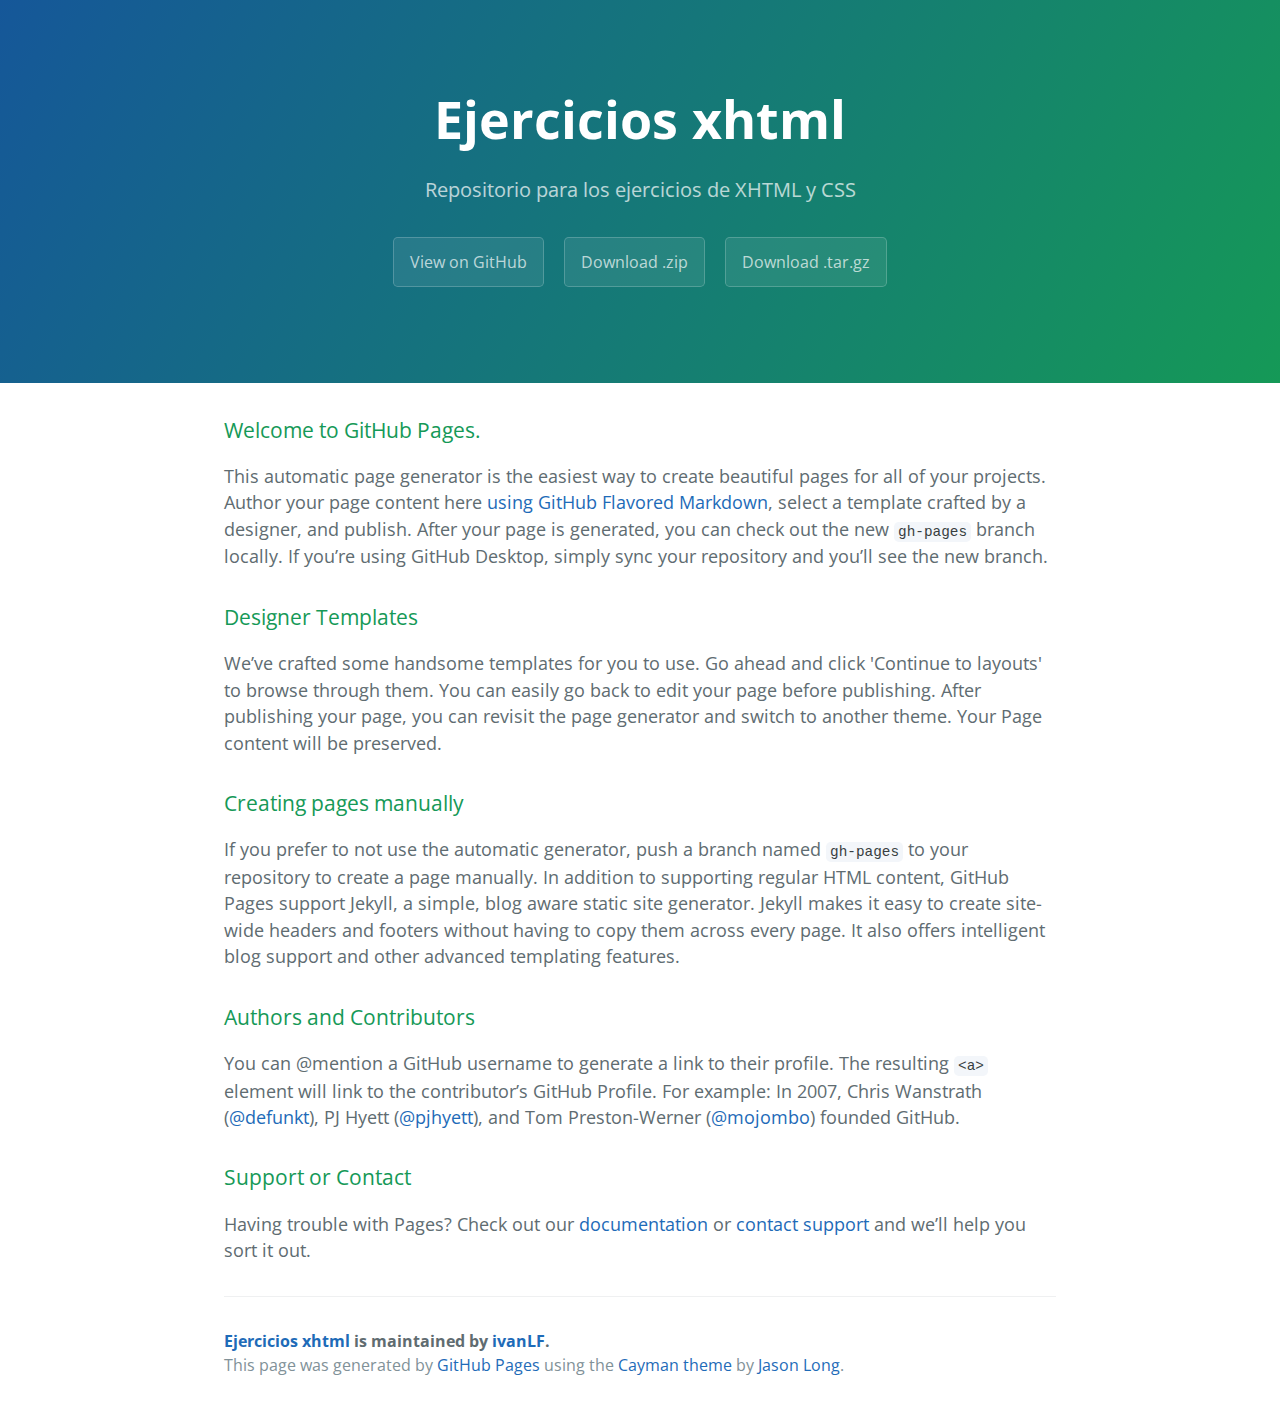
<file: index.html>
<!DOCTYPE html>
<html lang="en-us">
  <head>
    <meta charset="UTF-8">
    <title>Ejercicios xhtml by ivanLF</title>
    <meta name="viewport" content="width=device-width, initial-scale=1">
    <link rel="stylesheet" type="text/css" href="stylesheets/normalize.css" media="screen">
    <link href='https://fonts.googleapis.com/css?family=Open+Sans:400,700' rel='stylesheet' type='text/css'>
    <link rel="stylesheet" type="text/css" href="stylesheets/stylesheet.css" media="screen">
    <link rel="stylesheet" type="text/css" href="stylesheets/github-light.css" media="screen">
  </head>
  <body>
    <section class="page-header">
      <h1 class="project-name">Ejercicios xhtml</h1>
      <h2 class="project-tagline">Repositorio para los ejercicios de XHTML y CSS</h2>
      <a href="https://github.com/ivanLF/Ejercicios_XHTML" class="btn">View on GitHub</a>
      <a href="https://github.com/ivanLF/Ejercicios_XHTML/zipball/master" class="btn">Download .zip</a>
      <a href="https://github.com/ivanLF/Ejercicios_XHTML/tarball/master" class="btn">Download .tar.gz</a>
    </section>

    <section class="main-content">
      <h3>
<a id="welcome-to-github-pages" class="anchor" href="#welcome-to-github-pages" aria-hidden="true"><span aria-hidden="true" class="octicon octicon-link"></span></a>Welcome to GitHub Pages.</h3>

<p>This automatic page generator is the easiest way to create beautiful pages for all of your projects. Author your page content here <a href="https://guides.github.com/features/mastering-markdown/">using GitHub Flavored Markdown</a>, select a template crafted by a designer, and publish. After your page is generated, you can check out the new <code>gh-pages</code> branch locally. If you’re using GitHub Desktop, simply sync your repository and you’ll see the new branch.</p>

<h3>
<a id="designer-templates" class="anchor" href="#designer-templates" aria-hidden="true"><span aria-hidden="true" class="octicon octicon-link"></span></a>Designer Templates</h3>

<p>We’ve crafted some handsome templates for you to use. Go ahead and click 'Continue to layouts' to browse through them. You can easily go back to edit your page before publishing. After publishing your page, you can revisit the page generator and switch to another theme. Your Page content will be preserved.</p>

<h3>
<a id="creating-pages-manually" class="anchor" href="#creating-pages-manually" aria-hidden="true"><span aria-hidden="true" class="octicon octicon-link"></span></a>Creating pages manually</h3>

<p>If you prefer to not use the automatic generator, push a branch named <code>gh-pages</code> to your repository to create a page manually. In addition to supporting regular HTML content, GitHub Pages support Jekyll, a simple, blog aware static site generator. Jekyll makes it easy to create site-wide headers and footers without having to copy them across every page. It also offers intelligent blog support and other advanced templating features.</p>

<h3>
<a id="authors-and-contributors" class="anchor" href="#authors-and-contributors" aria-hidden="true"><span aria-hidden="true" class="octicon octicon-link"></span></a>Authors and Contributors</h3>

<p>You can @mention a GitHub username to generate a link to their profile. The resulting <code>&lt;a&gt;</code> element will link to the contributor’s GitHub Profile. For example: In 2007, Chris Wanstrath (<a href="https://github.com/defunkt" class="user-mention">@defunkt</a>), PJ Hyett (<a href="https://github.com/pjhyett" class="user-mention">@pjhyett</a>), and Tom Preston-Werner (<a href="https://github.com/mojombo" class="user-mention">@mojombo</a>) founded GitHub.</p>

<h3>
<a id="support-or-contact" class="anchor" href="#support-or-contact" aria-hidden="true"><span aria-hidden="true" class="octicon octicon-link"></span></a>Support or Contact</h3>

<p>Having trouble with Pages? Check out our <a href="https://help.github.com/pages">documentation</a> or <a href="https://github.com/contact">contact support</a> and we’ll help you sort it out.</p>

      <footer class="site-footer">
        <span class="site-footer-owner"><a href="https://github.com/ivanLF/Ejercicios_XHTML">Ejercicios xhtml</a> is maintained by <a href="https://github.com/ivanLF">ivanLF</a>.</span>

        <span class="site-footer-credits">This page was generated by <a href="https://pages.github.com">GitHub Pages</a> using the <a href="https://github.com/jasonlong/cayman-theme">Cayman theme</a> by <a href="https://twitter.com/jasonlong">Jason Long</a>.</span>
      </footer>

    </section>

  
  </body>
</html>
</file>
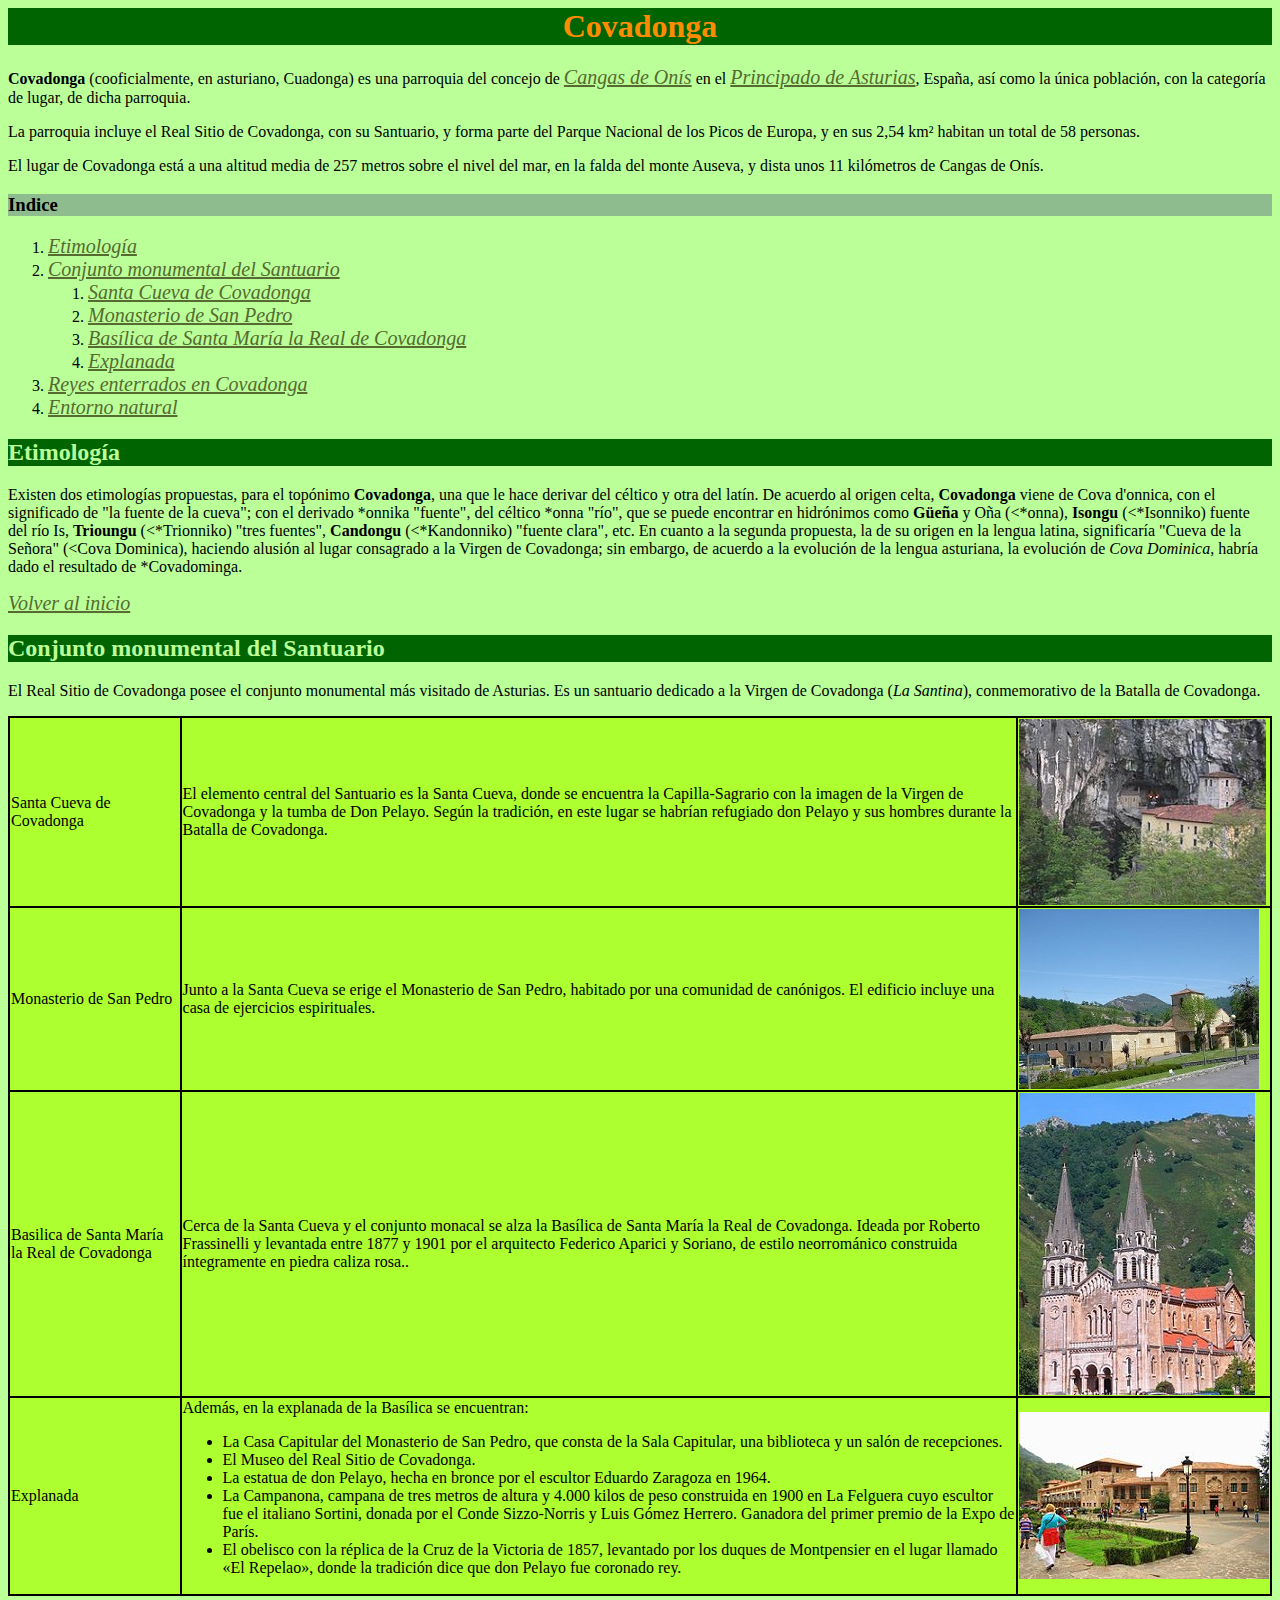
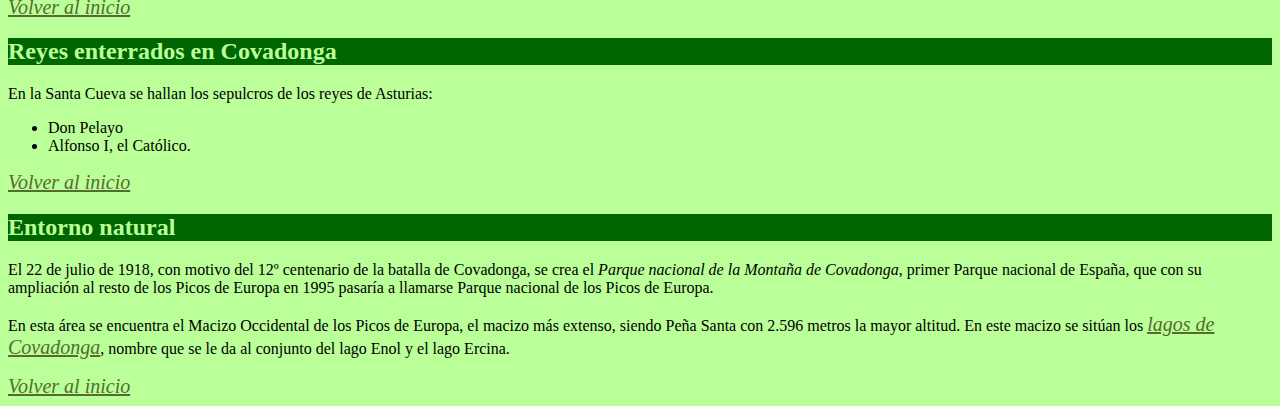
<file: Tarea 1ª Eval/Covadonga.html>
<html>
<head>
    <meta charset="UTF-8" />
  <link rel="stylesheet" type="text/css" href="estiloCovadonga.css" />
<title>Covadonga</title>
</head>
<body>
  
<h1 id="inicio">Covadonga</h1>
  
  <p><strong>Covadonga</strong> (cooficialmente, en asturiano, <span class="a">Cuadonga</span>) es una parroquia del concejo de <a href="https://es.wikipedia.org/wiki/Cangas_de_Onís">Cangas de Onís</a> en el <a href="https://es.wikipedia.org/wiki/Asturias">Principado de Asturias</a>, España, así como la única población, con la categoría de lugar, de dicha parroquia.</p>

<p>La parroquia incluye el Real Sitio de Covadonga, con su Santuario, y forma parte del Parque Nacional de los Picos de Europa, y en sus 2,54 km² habitan un total de 58 personas.</p>

<p>El lugar de Covadonga está a una altitud media de 257 metros sobre el nivel del mar, en la falda del monte Auseva, y dista unos 11 kilómetros de Cangas de Onís.</p>
  
  <h3>Indice</h3>
  <ol id="animateList">
  <li><a href="#etimologia">Etimología</a></li>
  <li><a href="#conjunto">Conjunto monumental del Santuario</a>
    <ol>
      <li><a href="#santa_cueva">Santa Cueva de Covadonga</a></li>
      <li><a href="#monasterio">Monasterio de San Pedro</a></li>
      <li><a href="#basilica">Basílica de Santa María la Real de Covadonga</a></li>
      <li><a href="#explanada">Explanada</a></li>
    </ol>
  </li>
    <li><a href="#reyes">Reyes enterrados en Covadonga</a></li>
    <li><a href="#entorno">Entorno natural</a></li>
  </ol>
  
  <h2 id="etimologia">Etimología</h2>
  
  <p>Existen dos etimologías propuestas, para el topónimo <strong>Covadonga</strong>, una que le hace derivar del céltico y otra del latín. De acuerdo al origen celta, <strong>Covadonga</strong> viene de Cova d'onnica, con el significado de "la fuente de la cueva"; con el derivado *onnika "fuente", del céltico *onna "río", que se puede encontrar en hidrónimos como <strong>Güeña</strong> y Oña (&lt;*onna), <strong>Isongu</strong> (&lt;*Isonniko) fuente del río Is, <strong>Trioungu</strong> (&lt;*Trionniko) "tres fuentes", <strong>Candongu</strong> (&lt;*Kandonniko) "fuente clara", etc. En cuanto a la segunda propuesta, la de su origen en la lengua latina, significaría "Cueva de la Señora" (&lt;Cova Dominica), haciendo alusión al lugar consagrado a la Virgen de Covadonga; sin embargo, de acuerdo a la evolución de la lengua asturiana, la evolución de <em>Cova Dominica</em>, habría dado el resultado de *Covadominga.</p>
  
  <a href="#inicio">Volver al inicio</a>
  
  <h2 id="conjunto">Conjunto monumental del Santuario</h2>
  <p>El Real Sitio de Covadonga posee el conjunto monumental más visitado de Asturias. Es un santuario dedicado a la Virgen de Covadonga (<em>La Santina</em>), conmemorativo de la Batalla de Covadonga.</p>
  <table>
    <tr>
      <td id="santa_cueva">Santa Cueva de Covadonga</td>
      <td><p>El elemento central del Santuario es la Santa Cueva, donde se encuentra la Capilla-Sagrario con la imagen de la Virgen de Covadonga y la tumba de Don Pelayo. Según la tradición, en este lugar se habrían refugiado don Pelayo y sus hombres durante la Batalla de Covadonga.</p></td>
      <td><img src="imagenes/santa_cueva.JPG"></td>
    </tr>
    <tr>
      <td id="monasterio">Monasterio de San Pedro</td>
      <td><p>Junto a la Santa Cueva se erige el Monasterio de San Pedro, habitado por una comunidad de canónigos. El edificio incluye una casa de ejercicios espirituales.</p></td>
      <td><img src="imagenes/monasterio_spedro.jpg"></td>
    </tr>
    <tr>
      <td id="basilica">Basilica de Santa María la Real de Covadonga </td>
      <td>Cerca de la Santa Cueva y el conjunto monacal se alza la Basílica de Santa María la Real de Covadonga. Ideada por Roberto Frassinelli y levantada entre 1877 y 1901 por el arquitecto Federico Aparici y Soriano, de estilo neorrománico construida íntegramente en piedra caliza rosa..</td>
      <td><img src="imagenes/basilica.jpg"></td>
    </tr>
    <tr>
      <td id="explanada">Explanada</td>
      <td>Además, en la explanada de la Basílica se encuentran:
        <ul>
          <li>La Casa Capitular del Monasterio de San Pedro, que consta de la Sala Capitular, una biblioteca y un salón de recepciones.</li>
          <li> El Museo del Real Sitio de Covadonga.</li>
          <li> La estatua de don Pelayo, hecha en bronce por el escultor Eduardo Zaragoza en 1964.</li>
          <li> La Campanona, campana de tres metros de altura y 4.000 kilos de peso construida en 1900 en La Felguera cuyo escultor fue el italiano Sortini, donada por el Conde Sizzo-Norris y Luis Gómez Herrero. Ganadora del primer premio de la Expo de París.</li>
          <li>El obelisco con la réplica de la Cruz de la Victoria de 1857, levantado por los duques de Montpensier en el lugar llamado «El Repelao», donde la tradición dice que don Pelayo fue coronado rey.</li>
        </ul>
</td>
      <td><img src="imagenes/explanada.jpg"></td>
    </tr>
  </table>
  
   <a href="#inicio">Volver al inicio</a>
  
  
  <h2 id="reyes">Reyes enterrados en Covadonga</h2>
    <p>En la Santa Cueva se hallan los sepulcros de los reyes de Asturias:</p>
    <ul>
      <li>Don Pelayo</li>
      <li>Alfonso I, el Católico.</li>
    </ul>
    <a href="#inicio">Volver al inicio</a>  
  
  
  <h2 id="entorno">Entorno natural</h2>
    <p>El 22 de julio de 1918, con motivo del 12º centenario de la batalla de Covadonga, se crea el <em>Parque nacional de la Montaña de Covadonga</em>, primer Parque nacional de España, que con su ampliación al resto de los Picos de Europa en 1995 pasaría a llamarse Parque nacional de los Picos de Europa.</p>

    <p>En esta área se encuentra el Macizo Occidental de los Picos de Europa, el macizo más extenso, siendo Peña Santa con 2.596 metros la mayor altitud. En este macizo se sitúan los <a href="lagosCovadonga.html">lagos de Covadonga</a>, nombre que se le da al conjunto del lago Enol y el lago Ercina.</p>
  
  
   <a href="#inicio">Volver al inicio</a>
   

</body>
</html>
</file>
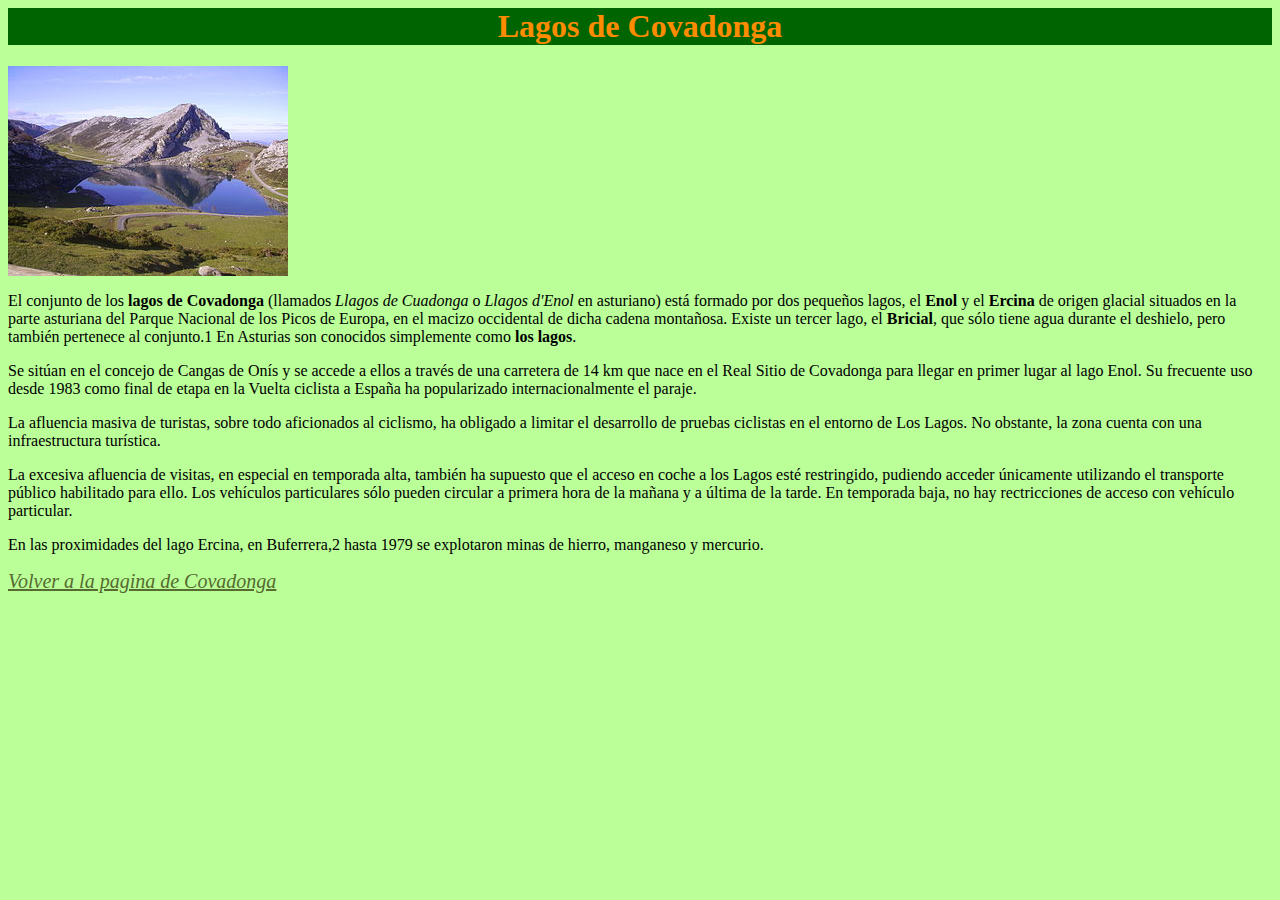
<file: Tarea 1ª Eval/lagosCovadonga.html>
<html>
<head>
    <meta charset="UTF-8" />
    <link rel="stylesheet" type="text/css" href="estiloCovadonga.css" />
<title>Lagos de Covadonga</title>
</head>
<body>
<h1>Lagos de Covadonga</h1>
  
  <img src="imagenes/Lago_Enol.jpg" alt="Imagen del Lago Enol"/>
 <p>El conjunto de los <strong>lagos de Covadonga</strong> (llamados <em>Llagos de Cuadonga</em> o <em>Llagos d'Enol</em> en asturiano) está formado por dos pequeños lagos, el <strong>Enol</strong> y el <strong>Ercina</strong> de origen glacial situados en la parte asturiana del <em></em>Parque Nacional de los Picos de Europa</em>, en el macizo occidental de dicha cadena montañosa. Existe un tercer lago, el <strong>Bricial</strong>, que sólo tiene agua durante el deshielo, pero también pertenece al conjunto.1 En Asturias son conocidos simplemente como <strong>los lagos</strong>.</p>

<p>Se sitúan en el concejo de Cangas de Onís y se accede a ellos a través de una carretera de 14 km que nace en el Real Sitio de Covadonga para llegar en primer lugar al lago Enol. Su frecuente uso desde 1983 como final de etapa en la Vuelta ciclista a España ha popularizado internacionalmente el paraje.</p>

<p>La afluencia masiva de turistas, sobre todo aficionados al ciclismo, ha obligado a limitar el desarrollo de pruebas ciclistas en el entorno de Los Lagos. No obstante, la zona cuenta con una infraestructura turística.</p>

<p>La excesiva afluencia de visitas, en especial en temporada alta, también ha supuesto que el acceso en coche a los Lagos esté restringido, pudiendo acceder únicamente utilizando el transporte público habilitado para ello. Los vehículos particulares sólo pueden circular a primera hora de la mañana y a última de la tarde. En temporada baja, no hay rectricciones de acceso con vehículo particular.</p>

<p>En las proximidades del lago Ercina, en Buferrera,2 hasta 1979 se explotaron minas de hierro, manganeso y mercurio.</p>

  
  
 <a href="Covadonga.html">Volver a la pagina de Covadonga</a> 
  
</body>
</html>
</file>
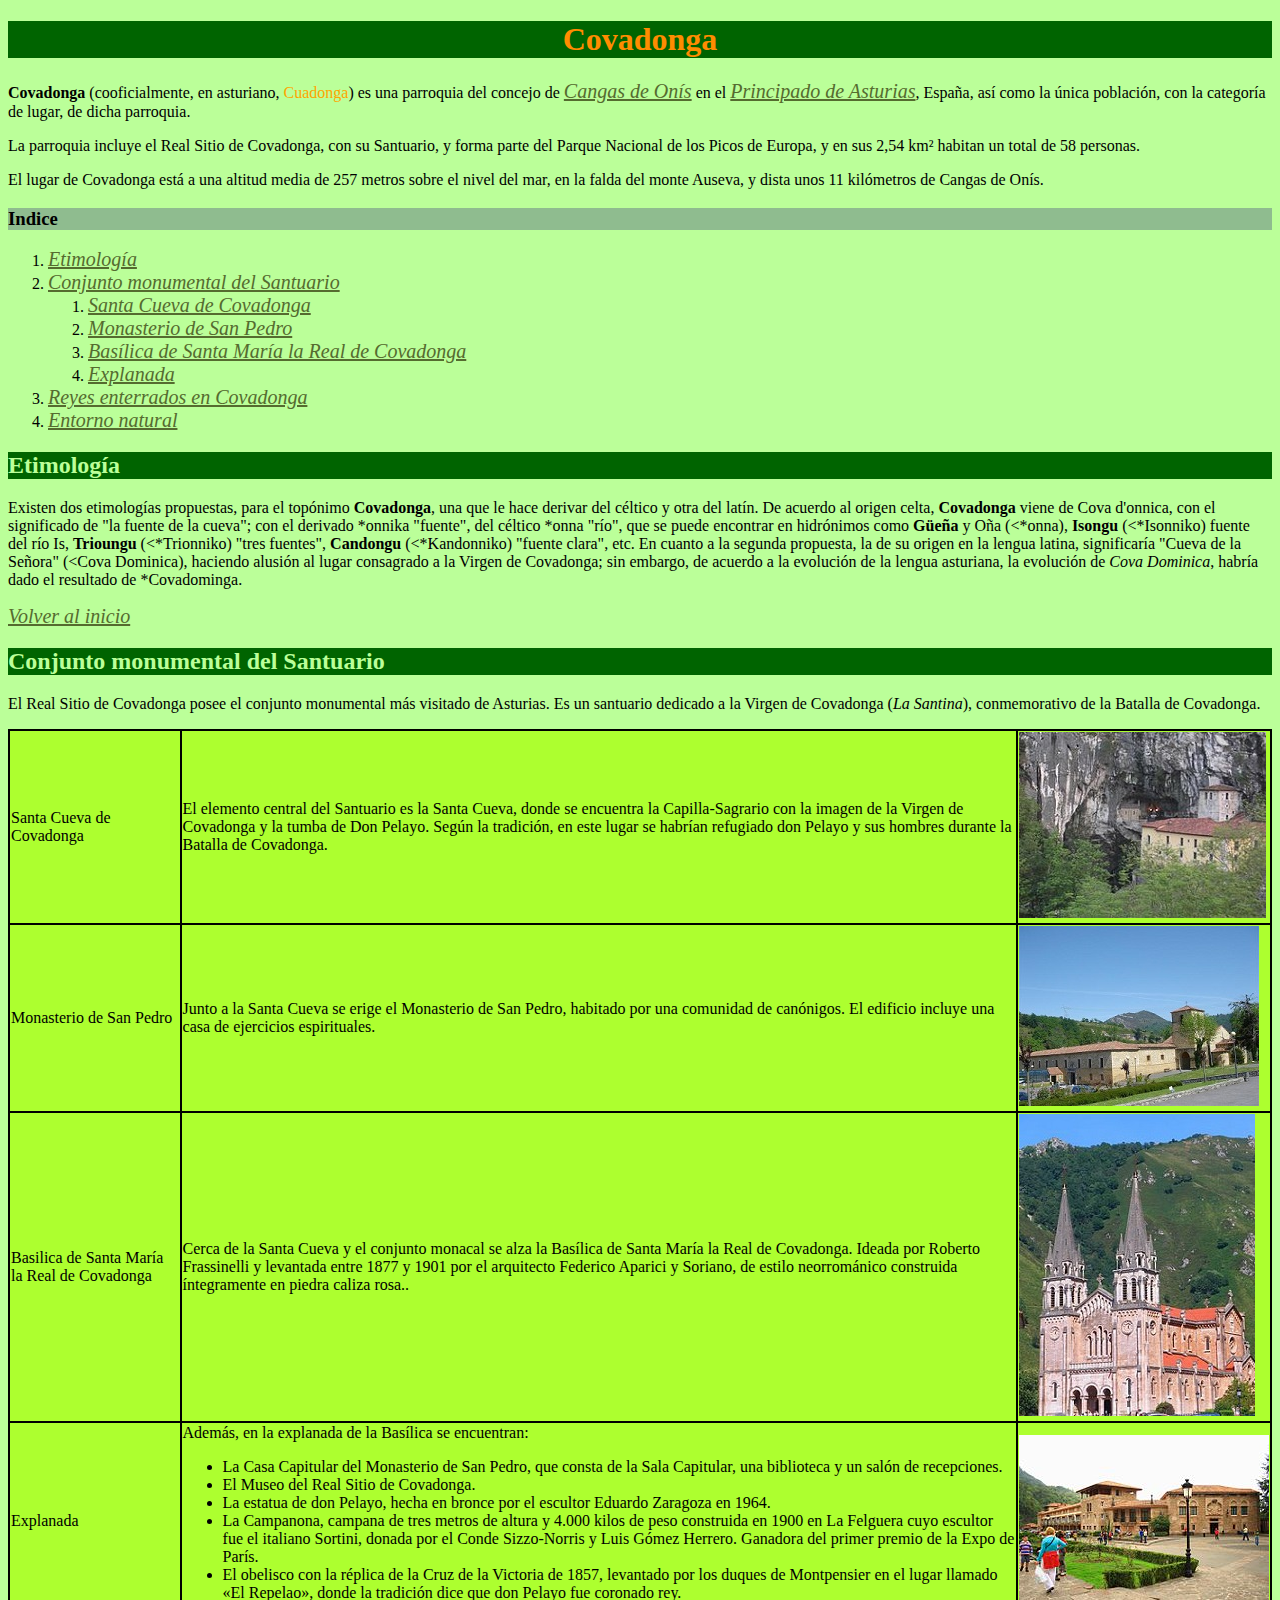
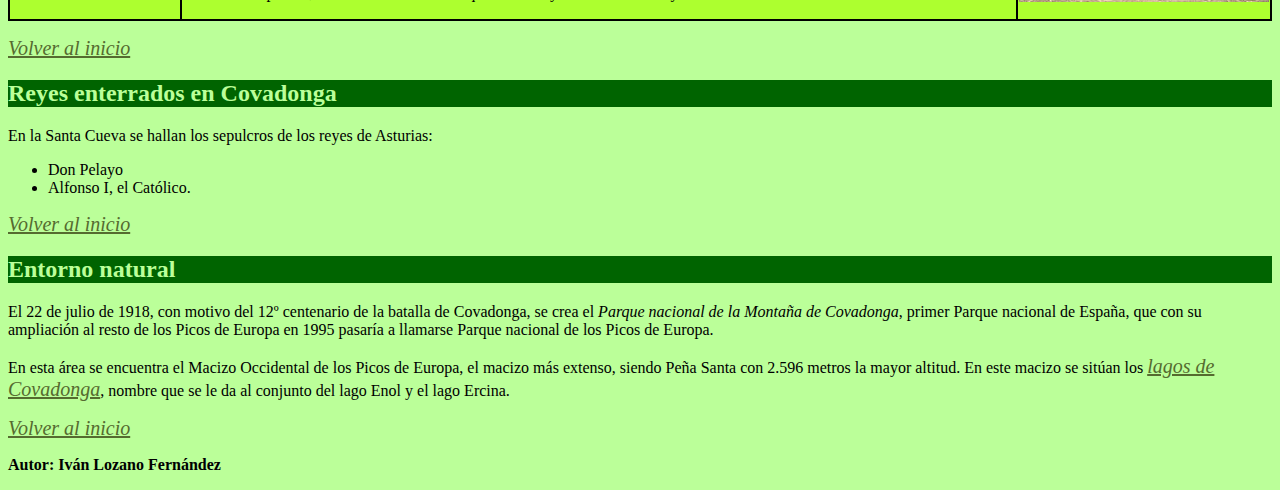
<file: TareaPrimeraEval/Covadonga.html>
<!DOCTYPE html PUBLIC "-//W3C//DTD XHTML 1.0 Strict//EN" "http://www.w3.org/TR/xhtml1/DTD/xhtml1-strict.dtd">
<html xmlns="http://www.w3.org/1999/xhtml" lang="es" xml:lang="es">
<head>
   <meta http-equiv="Content-Type" content="text/html; charset=UTF-8" />
  <link rel="stylesheet" type="text/css" href="estiloCovadonga.css" />
<title>Covadonga</title>
</head>
<body>
  
<h1 id="inicio">Covadonga</h1>
  
  <p><strong>Covadonga</strong> (cooficialmente, en asturiano, <span class="cova">Cuadonga</span>) es una parroquia del concejo de <a href="https://es.wikipedia.org/wiki/Cangas_de_Onís">Cangas de Onís</a> en el <a href="https://es.wikipedia.org/wiki/Asturias">Principado de Asturias</a>, España, así como la única población, con la categoría de lugar, de dicha parroquia.</p>

<p>La parroquia incluye el Real Sitio de Covadonga, con su Santuario, y forma parte del Parque Nacional de los Picos de Europa, y en sus 2,54 km² habitan un total de 58 personas.</p>

<p>El lugar de Covadonga está a una altitud media de 257 metros sobre el nivel del mar, en la falda del monte Auseva, y dista unos 11 kilómetros de Cangas de Onís.</p>
  
  <h3>Indice</h3>
  <ol id="animateList">
  <li><a href="#etimologia">Etimología</a></li>
  <li><a href="#conjunto">Conjunto monumental del Santuario</a>
    <ol>
      <li><a href="#santa_cueva">Santa Cueva de Covadonga</a></li>
      <li><a href="#monasterio">Monasterio de San Pedro</a></li>
      <li><a href="#basilica">Basílica de Santa María la Real de Covadonga</a></li>
      <li><a href="#explanada">Explanada</a></li>
    </ol>
  </li>
    <li><a href="#reyes">Reyes enterrados en Covadonga</a></li>
    <li><a href="#entorno">Entorno natural</a></li>
  </ol>
  
  <h2 id="etimologia">Etimología</h2>
  
  <p>Existen dos etimologías propuestas, para el topónimo <strong>Covadonga</strong>, una que le hace derivar del céltico y otra del latín. De acuerdo al origen celta, <strong>Covadonga</strong> viene de Cova d'onnica, con el significado de "la fuente de la cueva"; con el derivado *onnika "fuente", del céltico *onna "río", que se puede encontrar en hidrónimos como <strong>Güeña</strong> y Oña (&lt;*onna), <strong>Isongu</strong> (&lt;*Isonniko) fuente del río Is, <strong>Trioungu</strong> (&lt;*Trionniko) "tres fuentes", <strong>Candongu</strong> (&lt;*Kandonniko) "fuente clara", etc. En cuanto a la segunda propuesta, la de su origen en la lengua latina, significaría "Cueva de la Señora" (&lt;Cova Dominica), haciendo alusión al lugar consagrado a la Virgen de Covadonga; sin embargo, de acuerdo a la evolución de la lengua asturiana, la evolución de <em>Cova Dominica</em>, habría dado el resultado de *Covadominga.</p>
  
  <p><a href="#inicio">Volver al inicio</a></p>
  
  <h2 id="conjunto">Conjunto monumental del Santuario</h2>
  <p>El Real Sitio de Covadonga posee el conjunto monumental más visitado de Asturias. Es un santuario dedicado a la Virgen de Covadonga (<em>La Santina</em>), conmemorativo de la Batalla de Covadonga.</p>
  <table>
    <tr>
      <td id="santa_cueva">Santa Cueva de Covadonga</td>
      <td><p>El elemento central del Santuario es la Santa Cueva, donde se encuentra la Capilla-Sagrario con la imagen de la Virgen de Covadonga y la tumba de Don Pelayo. Según la tradición, en este lugar se habrían refugiado don Pelayo y sus hombres durante la Batalla de Covadonga.</p></td>
      <td><img src="imagenes/santa_cueva.JPG" alt="cueva"/></td>
    </tr>
    <tr>
      <td id="monasterio">Monasterio de San Pedro</td>
      <td><p>Junto a la Santa Cueva se erige el Monasterio de San Pedro, habitado por una comunidad de canónigos. El edificio incluye una casa de ejercicios espirituales.</p></td>
      <td><img src="imagenes/monasterio_spedro.jpg" alt="monasterio"/></td>
    </tr>
    <tr>
      <td id="basilica">Basilica de Santa María la Real de Covadonga </td>
      <td>Cerca de la Santa Cueva y el conjunto monacal se alza la Basílica de Santa María la Real de Covadonga. Ideada por Roberto Frassinelli y levantada entre 1877 y 1901 por el arquitecto Federico Aparici y Soriano, de estilo neorrománico construida íntegramente en piedra caliza rosa..</td>
      <td><img src="imagenes/basilica.jpg" alt="basilica"/></td>
    </tr>
    <tr>
      <td id="explanada">Explanada</td>
      <td>Además, en la explanada de la Basílica se encuentran:
        <ul>
          <li>La Casa Capitular del Monasterio de San Pedro, que consta de la Sala Capitular, una biblioteca y un salón de recepciones.</li>
          <li> El Museo del Real Sitio de Covadonga.</li>
          <li> La estatua de don Pelayo, hecha en bronce por el escultor Eduardo Zaragoza en 1964.</li>
          <li> La Campanona, campana de tres metros de altura y 4.000 kilos de peso construida en 1900 en La Felguera cuyo escultor fue el italiano Sortini, donada por el Conde Sizzo-Norris y Luis Gómez Herrero. Ganadora del primer premio de la Expo de París.</li>
          <li>El obelisco con la réplica de la Cruz de la Victoria de 1857, levantado por los duques de Montpensier en el lugar llamado «El Repelao», donde la tradición dice que don Pelayo fue coronado rey.</li>
        </ul>
</td>
      <td><img src="imagenes/explanada.jpg" alt="explanada"/></td>
    </tr>
  </table>
  
   <p><a href="#inicio">Volver al inicio</a></p>
  
  
  <h2 id="reyes">Reyes enterrados en Covadonga</h2>
    <p>En la Santa Cueva se hallan los sepulcros de los reyes de Asturias:</p>
    <ul>
      <li>Don Pelayo</li>
      <li>Alfonso I, el Católico.</li>
    </ul>
    <p><a href="#inicio">Volver al inicio</a> </p>
  
  
  <h2 id="entorno">Entorno natural</h2>
    <p>El 22 de julio de 1918, con motivo del 12º centenario de la batalla de Covadonga, se crea el <em>Parque nacional de la Montaña de Covadonga</em>, primer Parque nacional de España, que con su ampliación al resto de los Picos de Europa en 1995 pasaría a llamarse Parque nacional de los Picos de Europa.</p>

    <p>En esta área se encuentra el Macizo Occidental de los Picos de Europa, el macizo más extenso, siendo Peña Santa con 2.596 metros la mayor altitud. En este macizo se sitúan los <a href="lagosCovadonga.html">lagos de Covadonga</a>, nombre que se le da al conjunto del lago Enol y el lago Ercina.</p>
  
  
   <p><a href="#inicio">Volver al inicio</a></p>
   
    <p><strong>Autor: Iván Lozano Fernández</strong></p>

</body>
</html>
</file>
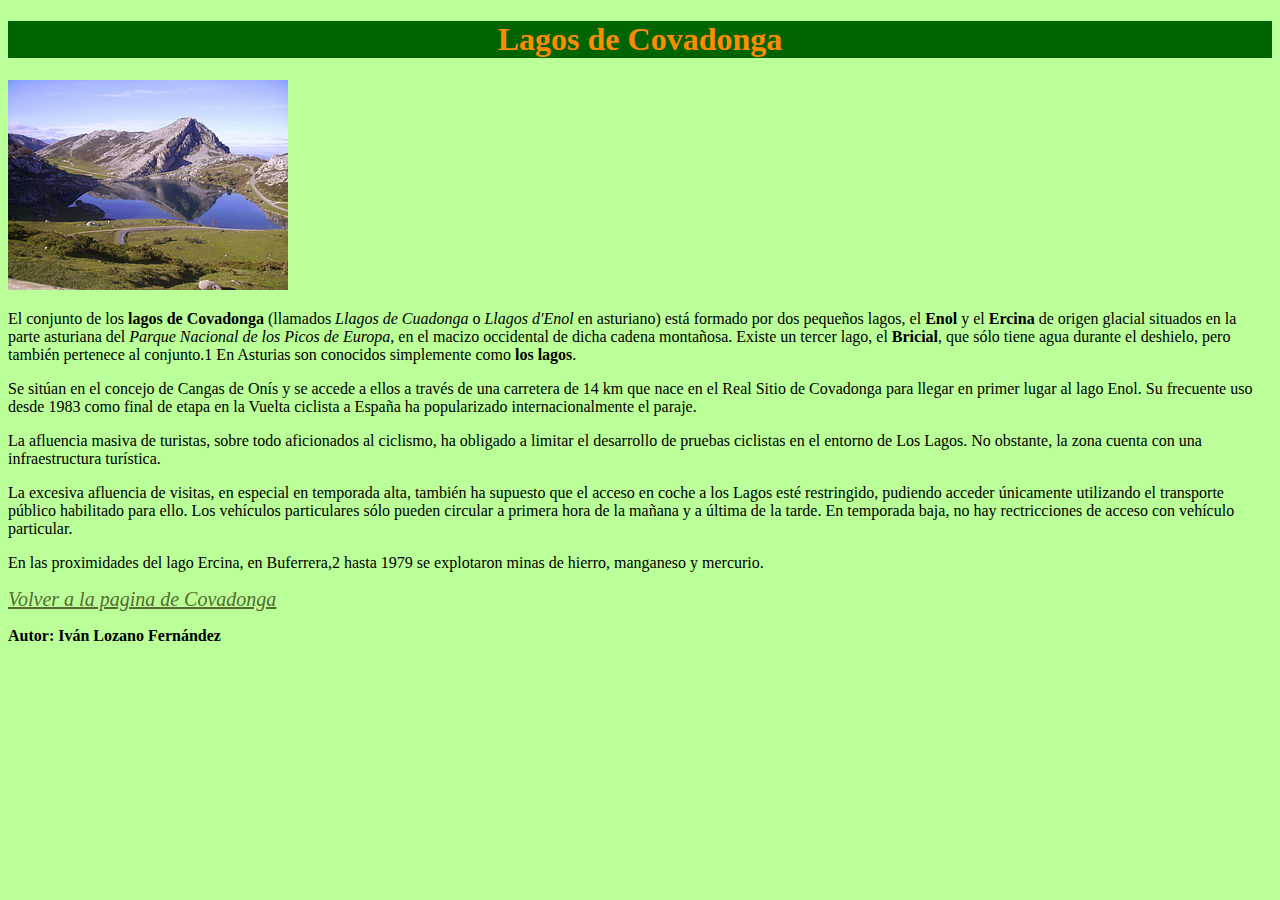
<file: TareaPrimeraEval/lagosCovadonga.html>
<!DOCTYPE html PUBLIC "-//W3C//DTD XHTML 1.0 Strict//EN" "http://www.w3.org/TR/xhtml1/DTD/xhtml1-strict.dtd">
<html xmlns="http://www.w3.org/1999/xhtml" lang="es" xml:lang="es">
<head>
    <meta http-equiv="Content-Type" content="text/html; charset=UTF-8" />
    <link rel="stylesheet" type="text/css" href="estiloCovadonga.css" />
<title>Lagos de Covadonga</title>
</head>
<body>
<h1>Lagos de Covadonga</h1>
  
  <p><img src="imagenes/Lago_Enol.jpg" alt="Imagen del Lago Enol"/></p>
 <p>El conjunto de los <strong>lagos de Covadonga</strong> (llamados <em>Llagos de Cuadonga</em> o <em>Llagos d'Enol</em> en asturiano) está formado por dos pequeños lagos, el <strong>Enol</strong> y el <strong>Ercina</strong> de origen glacial situados en la parte asturiana del <em>Parque Nacional de los Picos de Europa</em>, en el macizo occidental de dicha cadena montañosa. Existe un tercer lago, el <strong>Bricial</strong>, que sólo tiene agua durante el deshielo, pero también pertenece al conjunto.1 En Asturias son conocidos simplemente como <strong>los lagos</strong>.</p>

<p>Se sitúan en el concejo de Cangas de Onís y se accede a ellos a través de una carretera de 14 km que nace en el Real Sitio de Covadonga para llegar en primer lugar al lago Enol. Su frecuente uso desde 1983 como final de etapa en la Vuelta ciclista a España ha popularizado internacionalmente el paraje.</p>

<p>La afluencia masiva de turistas, sobre todo aficionados al ciclismo, ha obligado a limitar el desarrollo de pruebas ciclistas en el entorno de Los Lagos. No obstante, la zona cuenta con una infraestructura turística.</p>

<p>La excesiva afluencia de visitas, en especial en temporada alta, también ha supuesto que el acceso en coche a los Lagos esté restringido, pudiendo acceder únicamente utilizando el transporte público habilitado para ello. Los vehículos particulares sólo pueden circular a primera hora de la mañana y a última de la tarde. En temporada baja, no hay rectricciones de acceso con vehículo particular.</p>

<p>En las proximidades del lago Ercina, en Buferrera,2 hasta 1979 se explotaron minas de hierro, manganeso y mercurio.</p>

  
  
 <p><a href="Covadonga.html">Volver a la pagina de Covadonga</a> </p>
  
  <p><strong>Autor: Iván Lozano Fernández</strong></p>
</body>
</html>
</file>
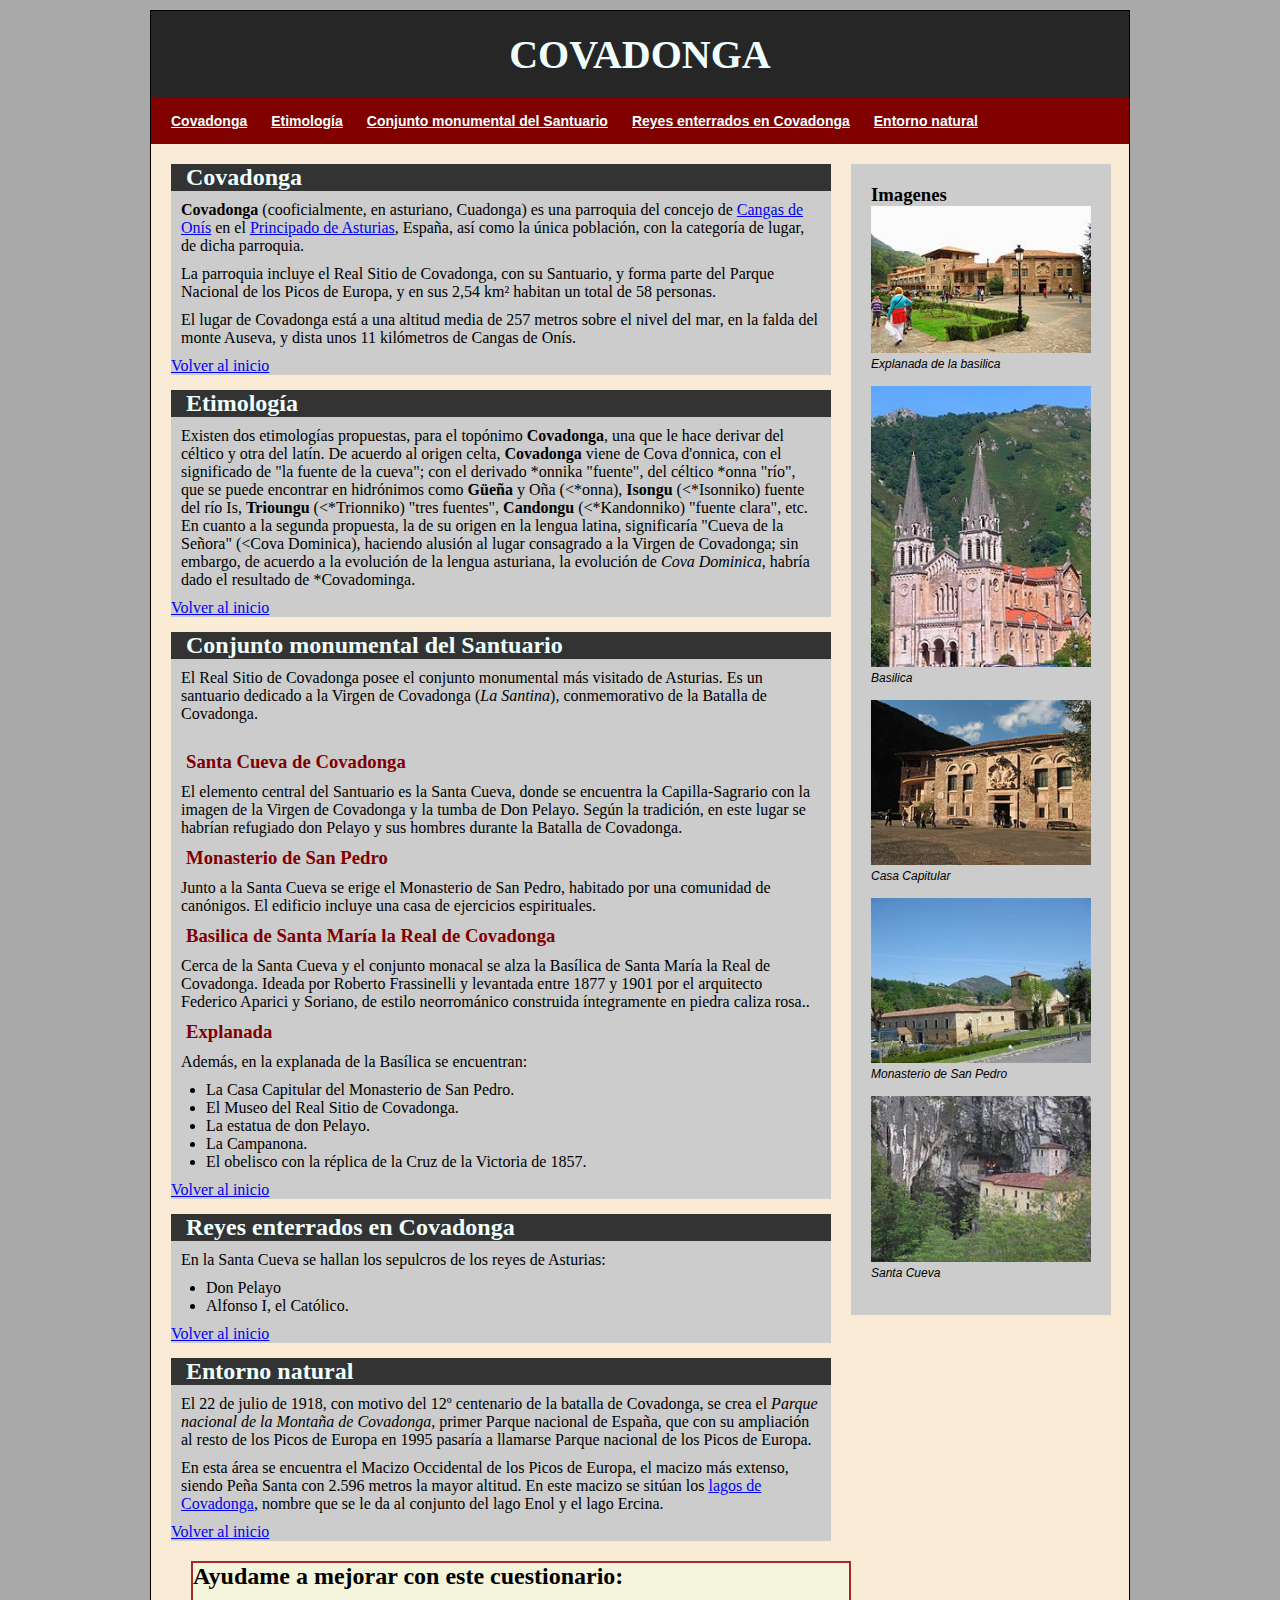
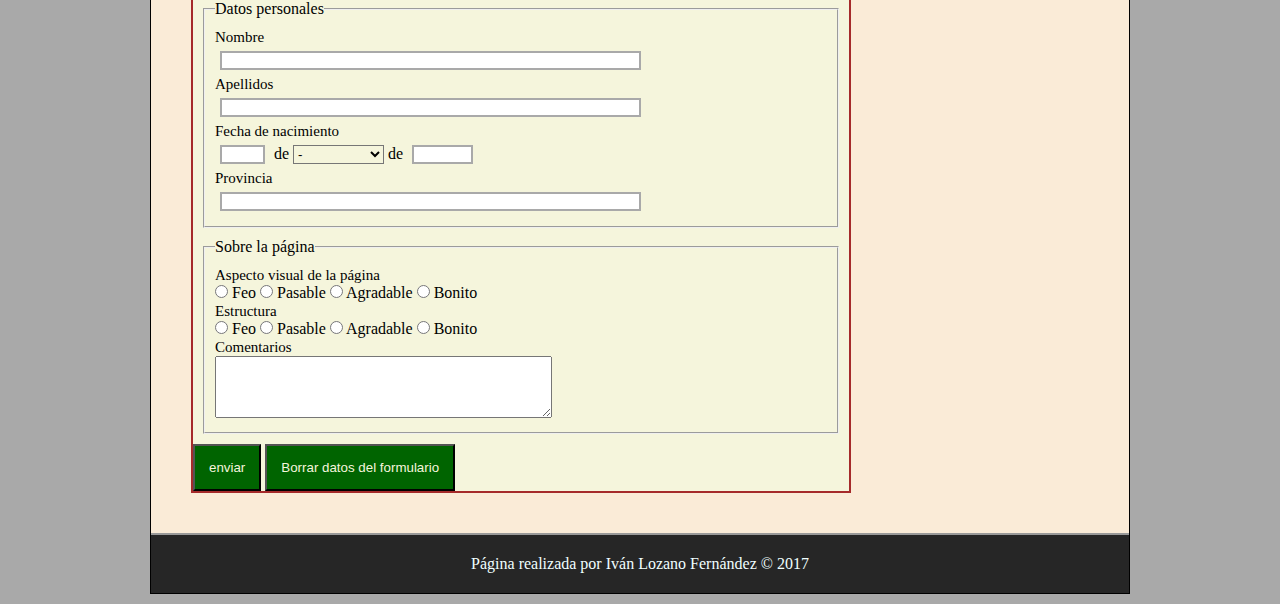
<file: TareaSegundaEval/Covadonga.html>
<!DOCTYPE html>
<html lang="es">
<head>
  <meta http-equiv="Content-Type" content="text/html; charset=utf-8"/>
  <title>COVADONGA</title>
  <link rel="stylesheet" href="estiloCovadonga.css">
    
    <title>COVADONGA</title>
</head>
    
<body>
<div id="todo">
    
    <header id="cabecera">
      <h1>COVADONGA</h1>
    </header>
    
    
  <!-- CAJA NAVEGATION -->  
    <nav id="navegacion">
        <ul>
         <li><a href="#covadonga">Covadonga</a></li>
         <li><a href="#etimologia">Etimología</a></li>
         <li><a href="#conjunto">Conjunto monumental del Santuario</a></li>
         <li><a href="#reyes">Reyes enterrados en Covadonga</a></li>
         <li><a href="#entorno">Entorno natural</a></li>
        </ul>
    </nav>
    
    
    <!-- CAJA SECTION -->  
    <section id="seccion">
        
        <!-- articulo uno -->
      <article id="covadonga">
        <h2>Covadonga</h2>
         <p><strong>Covadonga</strong> (cooficialmente, en asturiano, <span class="a">Cuadonga</span>) es una parroquia del concejo de <a href="https://es.wikipedia.org/wiki/Cangas_de_Onís">Cangas de Onís</a> en el <a href="https://es.wikipedia.org/wiki/Asturias">Principado de Asturias</a>, España, así como la única población, con la categoría de lugar, de dicha parroquia.</p>

        <p>La parroquia incluye el Real Sitio de Covadonga, con su Santuario, y forma parte del Parque Nacional de los Picos de Europa, y en sus 2,54 km² habitan un total de 58 personas.</p>

        <p>El lugar de Covadonga está a una altitud media de 257 metros sobre el nivel del mar, en la falda del monte Auseva, y dista unos 11 kilómetros de Cangas de Onís.</p>
          
          <a href="#todo">Volver al inicio</a> 
        </article>
        
        <!-- articulo dos --> 
      <article id="etimologia">
      <h2>Etimología</h2>
        <p>Existen dos etimologías propuestas, para el topónimo <strong>Covadonga</strong>, una que le hace derivar del céltico y otra del latín. De acuerdo al origen celta, <strong>Covadonga</strong> viene de Cova d'onnica, con el significado de "la fuente de la cueva"; con el derivado *onnika "fuente", del céltico *onna "río", que se puede encontrar en hidrónimos como <strong>Güeña</strong> y Oña (&lt;*onna), <strong>Isongu</strong> (&lt;*Isonniko) fuente del río Is, <strong>Trioungu</strong> (&lt;*Trionniko) "tres fuentes", <strong>Candongu</strong> (&lt;*Kandonniko) "fuente clara", etc. En cuanto a la segunda propuesta, la de su origen en la lengua latina, significaría "Cueva de la Señora" (&lt;Cova Dominica), haciendo alusión al lugar consagrado a la Virgen de Covadonga; sin embargo, de acuerdo a la evolución de la lengua asturiana, la evolución de <em>Cova Dominica</em>, habría dado el resultado de *Covadominga.</p>
          
         <a href="#todo">Volver al inicio</a> 
        
        </article>
  
        <!-- articulo tres -->
        <article id="conjunto">
       <h2>Conjunto monumental del Santuario</h2>
          <p>El Real Sitio de Covadonga posee el conjunto monumental más visitado de Asturias. Es un santuario dedicado a la Virgen de Covadonga (<em>La Santina</em>), conmemorativo de la Batalla de Covadonga.</p><br/>
          
        <h3>Santa Cueva de Covadonga</h3>
          <p>El elemento central del Santuario es la Santa Cueva, donde se encuentra la Capilla-Sagrario con la imagen de la Virgen de Covadonga y la tumba de Don Pelayo. Según la tradición, en este lugar se habrían refugiado don Pelayo y sus hombres durante la Batalla de Covadonga.</p>
          
          <h3>Monasterio de San Pedro</h3>
          <p>Junto a la Santa Cueva se erige el Monasterio de San Pedro, habitado por una comunidad de canónigos. El edificio incluye una casa de ejercicios espirituales.</p>
          
          <h3>Basilica de Santa María la Real de Covadonga</h3>
          <p>Cerca de la Santa Cueva y el conjunto monacal se alza la Basílica de Santa María la Real de Covadonga. Ideada por Roberto Frassinelli y levantada entre 1877 y 1901 por el arquitecto Federico Aparici y Soriano, de estilo neorrománico construida íntegramente en piedra caliza rosa..</p>
          
          <h3>Explanada</h3>
          
          <h3></h3>
          <p>Además, en la explanada de la Basílica se encuentran:</p>
            <ul>
              <li>La Casa Capitular del Monasterio de San Pedro.
              <li> El Museo del Real Sitio de Covadonga.</li>
              <li> La estatua de don Pelayo.</li>
              <li> La Campanona.</li>
              <li>El obelisco con la réplica de la Cruz de la Victoria de 1857.</li>
            </ul>
          
          <a href="#todo">Volver al inicio</a> 
          
      </article>
        
        <!-- articulo cuatro -->
        <article id="reyes">
          <h2>Reyes enterrados en Covadonga</h2>
            <p>En la Santa Cueva se hallan los sepulcros de los reyes de Asturias:</p>
            <ul>
              <li>Don Pelayo</li>
              <li>Alfonso I, el Católico.</li>
            </ul>
            <a href="#todo">Volver al inicio</a> 
        </article>
        
           <!-- articulo cinco -->    
        <article id="entorno">
        <h2>Entorno natural</h2>
            <p>El 22 de julio de 1918, con motivo del 12º centenario de la batalla de Covadonga, se crea el <em>Parque nacional de la Montaña de Covadonga</em>, primer Parque nacional de España, que con su ampliación al resto de los Picos de Europa en 1995 pasaría a llamarse Parque nacional de los Picos de Europa.</p>

            <p>En esta área se encuentra el Macizo Occidental de los Picos de Europa, el macizo más extenso, siendo Peña Santa con 2.596 metros la mayor altitud. En este macizo se sitúan los <a href="lagosCovadonga.html">lagos de Covadonga</a>, nombre que se le da al conjunto del lago Enol y el lago Ercina.</p>
            
            <a href="#todo">Volver al inicio</a> 
        </article>
            
 
 <!--formulario-->       
  <div id="formu">      
        <h2>Ayudame a mejorar con este cuestionario:</h2>
<form action="mailto:ivlozfer@gmail.com" method="post" enctype="text/plain">
<fieldset>
<legend>Datos personales</legend>
<label for="nombre">Nombre</label>
<br/>
<input type="text" id="nombre" name="nombre" value="" size="50" maxlenght="30"/>
<br/>

<label for="apellidos">Apellidos</label>
<br/>
<input type="text" id="apellidos" name="apellidos" value="" size="50" maxlenght="30"/>

<br/>
<label for="fecha_dia">Fecha de nacimiento</label>
<br/>
 <input type="text" size="3" maxlength="2" id="dia" name="dia" />
  de
    <select id="mes" name="mes">
    <option value="" selected="selected"> - </option>
    <option value="1">Enero</option>
    <option value="2">Febrero</option>
    <option value="3">Marzo</option>
    <option value="4">Abril</option>
    <option value="5">Mayo</option>
    <option value="6">Junio</option>
    <option value="7">Julio</option>
    <option value="8">Agosto</option>
    <option value="9">Septiembre</option>
    <option value="10">Octubre</option>
    <option value="11">Noviembre</option>
    <option value="12">Diciembre</option>
  </select>
    de
  <input type="text" size="5" maxlength="4" id="año" name="fecha_año" />
    <br/>

    <label for="provincia">Provincia</label> <br/>
 <input type="text" id="provincia" name="provincia" value="" size="50" maxlenght="30"/>
    <br/>
    </fieldset>
    
<fieldset>
    <legend>Sobre la página</legend>
    
    <label for="aspecto">Aspecto visual de la página</label> <br/>
        <input type="radio" name="aspecto" value="feo"  /> Feo 
        <input type="radio" name="aspecto" value="pasable"  /> Pasable 
        <input type="radio" name="aspecto" value="agradable" /> Agradable 
        <input type="radio" name="aspecto" value="Bonito" /> Bonito
    <br/>
    
    <label for="estructura">Estructura</label> <br/>
        <input type="radio" name="estructura" value="feo"  /> Feo 
        <input type="radio" name="estructura" value="pasable"  /> Pasable 
        <input type="radio" name="estructura" value="agradable" /> Agradable 
        <input type="radio" name="estructura" value="Bonito" /> Bonito
    <br/>
    
    
    <label for="comentarios">Comentarios</label>
    <br/>
    <textarea id="comentarios" name="comentarios" cols="40" rows="4"></textarea>
    <br/>
    </fieldset>
    <input type="submit" name="enviar" value="enviar" />
    <input type="reset" name="limpiar" value="Borrar datos del formulario" />
</form>
 </div>

        
   </section>
    
    
    
  <!-- CAJA ASIDE -->      
    <aside id="columna">
        
        
<header>
<h3>Imagenes</h3>

</header>
        
<figure>
<img src="imagenes/explanada.jpg">
<figcaption>
Explanada de la basilica
</figcaption>
</figure>
        
<figure>         
<img src="imagenes/basilica.jpg">
<figcaption>
Basilica
</figcaption>
</figure>
        
 <figure>  
<img src="imagenes/casa_capitular.jpg">
<figcaption>
Casa Capitular
</figcaption>
</figure>
        
<figure>              
<img src="imagenes/monasterio_spedro.jpg">
<figcaption>
Monasterio de San Pedro
</figcaption>
</figure>
        
<figure>
<img src="imagenes/santa_cueva.JPG">
<figcaption>
Santa Cueva
</figcaption>
</figure>

     

</aside>
    
    
    
   <!-- CAJA FOOTER -->     
    
   <footer id="pie">
        Página realizada por Iván Lozano Fernández &copy; 2017
    </footer>
        

    
</div>
</body>
</html>
</file>
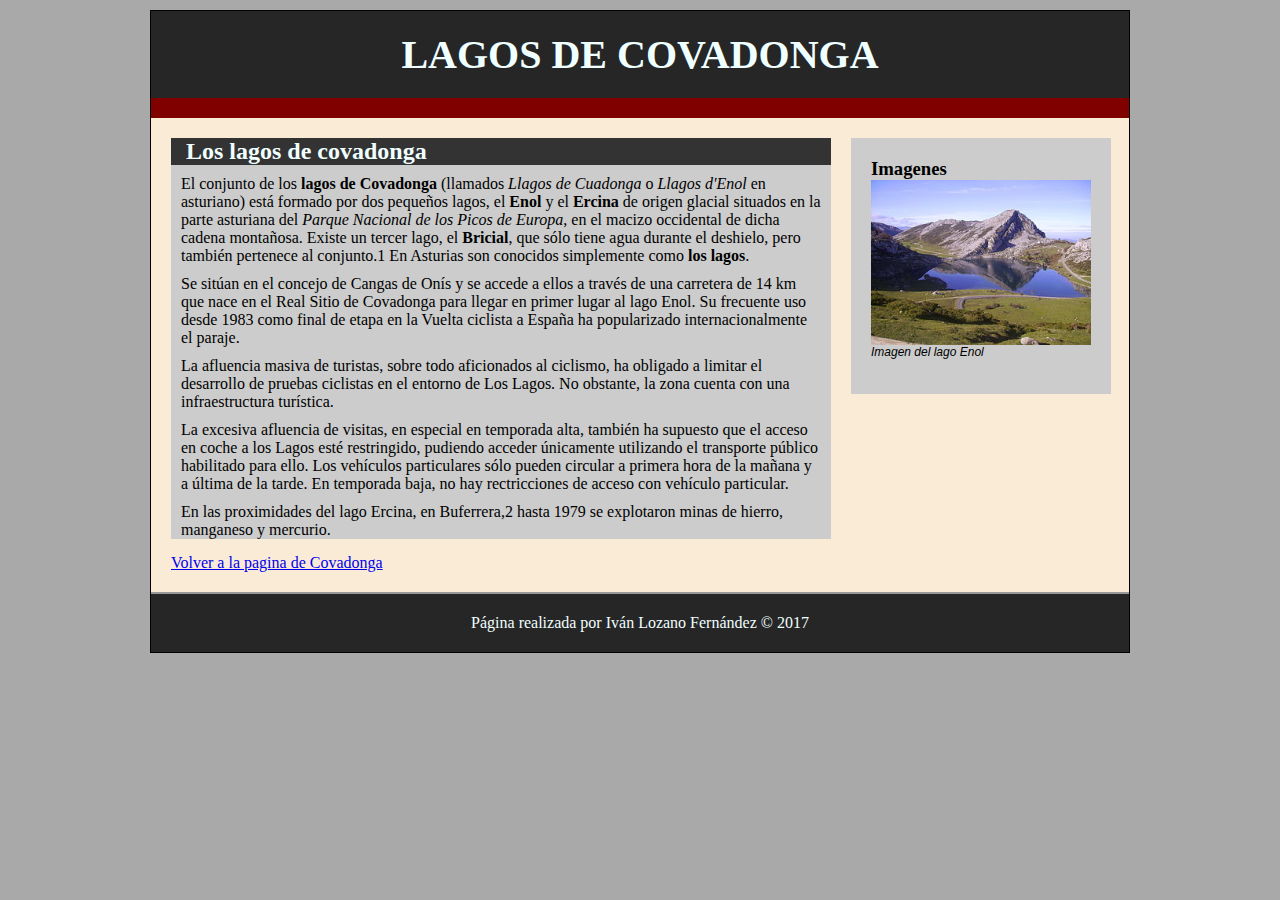
<file: TareaSegundaEval/lagosCovadonga.html>
<html>
<head>
    <meta charset="UTF-8" />
    <link rel="stylesheet" type="text/css" href="estiloCovadonga.css" />
<title>Lagos de Covadonga</title>
</head>
<body>
    
<div id="todo">    
    
       <header id="cabecera">
      <h1>LAGOS DE COVADONGA</h1>
    </header>
    
    <!-- CAJA NAVEGATION -->  
    <nav id="navegacion">

    </nav>
    
    <!-- CAJA SECTION -->  
    <section id="seccion">
      <article id="covadonga">
        <h2>Los lagos de covadonga</h2>
 <p>El conjunto de los <strong>lagos de Covadonga</strong> (llamados <em>Llagos de Cuadonga</em> o <em>Llagos d'Enol</em> en asturiano) está formado por dos pequeños lagos, el <strong>Enol</strong> y el <strong>Ercina</strong> de origen glacial situados en la parte asturiana del <em>Parque Nacional de los Picos de Europa</em>, en el macizo occidental de dicha cadena montañosa. Existe un tercer lago, el <strong>Bricial</strong>, que sólo tiene agua durante el deshielo, pero también pertenece al conjunto.1 En Asturias son conocidos simplemente como <strong>los lagos</strong>.</p>

<p>Se sitúan en el concejo de Cangas de Onís y se accede a ellos a través de una carretera de 14 km que nace en el Real Sitio de Covadonga para llegar en primer lugar al lago Enol. Su frecuente uso desde 1983 como final de etapa en la Vuelta ciclista a España ha popularizado internacionalmente el paraje.</p>

<p>La afluencia masiva de turistas, sobre todo aficionados al ciclismo, ha obligado a limitar el desarrollo de pruebas ciclistas en el entorno de Los Lagos. No obstante, la zona cuenta con una infraestructura turística.</p>

<p>La excesiva afluencia de visitas, en especial en temporada alta, también ha supuesto que el acceso en coche a los Lagos esté restringido, pudiendo acceder únicamente utilizando el transporte público habilitado para ello. Los vehículos particulares sólo pueden circular a primera hora de la mañana y a última de la tarde. En temporada baja, no hay rectricciones de acceso con vehículo particular.</p>

<p>En las proximidades del lago Ercina, en Buferrera,2 hasta 1979 se explotaron minas de hierro, manganeso y mercurio.</p>
 </article>
        
    <a href="Covadonga.html">Volver a la pagina de Covadonga</a> 
    </section>
  
  
     <!-- CAJA ASIDE -->      
    <aside id="columna">
        
        
<header>
<h3>Imagenes</h3>

</header>
        
<figure>
<img src="imagenes/Lago_Enol.jpg">
<figcaption>
Imagen del lago Enol
</figcaption>
</figure>
        

    
</aside> 
        
   <!-- CAJA FOOTER -->     
    
   <footer id="pie">
        Página realizada por Iván Lozano Fernández &copy; 2017
    </footer>
    </div>
</body>
</html>
</file>
<file: stylesheets/stylesheet.css>
* {
  box-sizing: border-box; }

body {
  padding: 0;
  margin: 0;
  font-family: "Open Sans", "Helvetica Neue", Helvetica, Arial, sans-serif;
  font-size: 16px;
  line-height: 1.5;
  color: #606c71; }

a {
  color: #1e6bb8;
  text-decoration: none; }
  a:hover {
    text-decoration: underline; }

.btn {
  display: inline-block;
  margin-bottom: 1rem;
  color: rgba(255, 255, 255, 0.7);
  background-color: rgba(255, 255, 255, 0.08);
  border-color: rgba(255, 255, 255, 0.2);
  border-style: solid;
  border-width: 1px;
  border-radius: 0.3rem;
  transition: color 0.2s, background-color 0.2s, border-color 0.2s; }
  .btn + .btn {
    margin-left: 1rem; }

.btn:hover {
  color: rgba(255, 255, 255, 0.8);
  text-decoration: none;
  background-color: rgba(255, 255, 255, 0.2);
  border-color: rgba(255, 255, 255, 0.3); }

@media screen and (min-width: 64em) {
  .btn {
    padding: 0.75rem 1rem; } }

@media screen and (min-width: 42em) and (max-width: 64em) {
  .btn {
    padding: 0.6rem 0.9rem;
    font-size: 0.9rem; } }

@media screen and (max-width: 42em) {
  .btn {
    display: block;
    width: 100%;
    padding: 0.75rem;
    font-size: 0.9rem; }
    .btn + .btn {
      margin-top: 1rem;
      margin-left: 0; } }

.page-header {
  color: #fff;
  text-align: center;
  background-color: #159957;
  background-image: linear-gradient(120deg, #155799, #159957); }

@media screen and (min-width: 64em) {
  .page-header {
    padding: 5rem 6rem; } }

@media screen and (min-width: 42em) and (max-width: 64em) {
  .page-header {
    padding: 3rem 4rem; } }

@media screen and (max-width: 42em) {
  .page-header {
    padding: 2rem 1rem; } }

.project-name {
  margin-top: 0;
  margin-bottom: 0.1rem; }

@media screen and (min-width: 64em) {
  .project-name {
    font-size: 3.25rem; } }

@media screen and (min-width: 42em) and (max-width: 64em) {
  .project-name {
    font-size: 2.25rem; } }

@media screen and (max-width: 42em) {
  .project-name {
    font-size: 1.75rem; } }

.project-tagline {
  margin-bottom: 2rem;
  font-weight: normal;
  opacity: 0.7; }

@media screen and (min-width: 64em) {
  .project-tagline {
    font-size: 1.25rem; } }

@media screen and (min-width: 42em) and (max-width: 64em) {
  .project-tagline {
    font-size: 1.15rem; } }

@media screen and (max-width: 42em) {
  .project-tagline {
    font-size: 1rem; } }

.main-content :first-child {
  margin-top: 0; }
.main-content img {
  max-width: 100%; }
.main-content h1, .main-content h2, .main-content h3, .main-content h4, .main-content h5, .main-content h6 {
  margin-top: 2rem;
  margin-bottom: 1rem;
  font-weight: normal;
  color: #159957; }
.main-content p {
  margin-bottom: 1em; }
.main-content code {
  padding: 2px 4px;
  font-family: Consolas, "Liberation Mono", Menlo, Courier, monospace;
  font-size: 0.9rem;
  color: #383e41;
  background-color: #f3f6fa;
  border-radius: 0.3rem; }
.main-content pre {
  padding: 0.8rem;
  margin-top: 0;
  margin-bottom: 1rem;
  font: 1rem Consolas, "Liberation Mono", Menlo, Courier, monospace;
  color: #567482;
  word-wrap: normal;
  background-color: #f3f6fa;
  border: solid 1px #dce6f0;
  border-radius: 0.3rem; }
  .main-content pre > code {
    padding: 0;
    margin: 0;
    font-size: 0.9rem;
    color: #567482;
    word-break: normal;
    white-space: pre;
    background: transparent;
    border: 0; }
.main-content .highlight {
  margin-bottom: 1rem; }
  .main-content .highlight pre {
    margin-bottom: 0;
    word-break: normal; }
.main-content .highlight pre, .main-content pre {
  padding: 0.8rem;
  overflow: auto;
  font-size: 0.9rem;
  line-height: 1.45;
  border-radius: 0.3rem; }
.main-content pre code, .main-content pre tt {
  display: inline;
  max-width: initial;
  padding: 0;
  margin: 0;
  overflow: initial;
  line-height: inherit;
  word-wrap: normal;
  background-color: transparent;
  border: 0; }
  .main-content pre code:before, .main-content pre code:after, .main-content pre tt:before, .main-content pre tt:after {
    content: normal; }
.main-content ul, .main-content ol {
  margin-top: 0; }
.main-content blockquote {
  padding: 0 1rem;
  margin-left: 0;
  color: #819198;
  border-left: 0.3rem solid #dce6f0; }
  .main-content blockquote > :first-child {
    margin-top: 0; }
  .main-content blockquote > :last-child {
    margin-bottom: 0; }
.main-content table {
  display: block;
  width: 100%;
  overflow: auto;
  word-break: normal;
  word-break: keep-all; }
  .main-content table th {
    font-weight: bold; }
  .main-content table th, .main-content table td {
    padding: 0.5rem 1rem;
    border: 1px solid #e9ebec; }
.main-content dl {
  padding: 0; }
  .main-content dl dt {
    padding: 0;
    margin-top: 1rem;
    font-size: 1rem;
    font-weight: bold; }
  .main-content dl dd {
    padding: 0;
    margin-bottom: 1rem; }
.main-content hr {
  height: 2px;
  padding: 0;
  margin: 1rem 0;
  background-color: #eff0f1;
  border: 0; }

@media screen and (min-width: 64em) {
  .main-content {
    max-width: 64rem;
    padding: 2rem 6rem;
    margin: 0 auto;
    font-size: 1.1rem; } }

@media screen and (min-width: 42em) and (max-width: 64em) {
  .main-content {
    padding: 2rem 4rem;
    font-size: 1.1rem; } }

@media screen and (max-width: 42em) {
  .main-content {
    padding: 2rem 1rem;
    font-size: 1rem; } }

.site-footer {
  padding-top: 2rem;
  margin-top: 2rem;
  border-top: solid 1px #eff0f1; }

.site-footer-owner {
  display: block;
  font-weight: bold; }

.site-footer-credits {
  color: #819198; }

@media screen and (min-width: 64em) {
  .site-footer {
    font-size: 1rem; } }

@media screen and (min-width: 42em) and (max-width: 64em) {
  .site-footer {
    font-size: 1rem; } }

@media screen and (max-width: 42em) {
  .site-footer {
    font-size: 0.9rem; } }
</file>
<file: stylesheets/github-light.css>
/*
The MIT License (MIT)

Copyright (c) 2016 GitHub, Inc.

Permission is hereby granted, free of charge, to any person obtaining a copy
of this software and associated documentation files (the "Software"), to deal
in the Software without restriction, including without limitation the rights
to use, copy, modify, merge, publish, distribute, sublicense, and/or sell
copies of the Software, and to permit persons to whom the Software is
furnished to do so, subject to the following conditions:

The above copyright notice and this permission notice shall be included in all
copies or substantial portions of the Software.

THE SOFTWARE IS PROVIDED "AS IS", WITHOUT WARRANTY OF ANY KIND, EXPRESS OR
IMPLIED, INCLUDING BUT NOT LIMITED TO THE WARRANTIES OF MERCHANTABILITY,
FITNESS FOR A PARTICULAR PURPOSE AND NONINFRINGEMENT. IN NO EVENT SHALL THE
AUTHORS OR COPYRIGHT HOLDERS BE LIABLE FOR ANY CLAIM, DAMAGES OR OTHER
LIABILITY, WHETHER IN AN ACTION OF CONTRACT, TORT OR OTHERWISE, ARISING FROM,
OUT OF OR IN CONNECTION WITH THE SOFTWARE OR THE USE OR OTHER DEALINGS IN THE
SOFTWARE.

*/

.pl-c /* comment */ {
  color: #969896;
}

.pl-c1 /* constant, variable.other.constant, support, meta.property-name, support.constant, support.variable, meta.module-reference, markup.raw, meta.diff.header */,
.pl-s .pl-v /* string variable */ {
  color: #0086b3;
}

.pl-e /* entity */,
.pl-en /* entity.name */ {
  color: #795da3;
}

.pl-smi /* variable.parameter.function, storage.modifier.package, storage.modifier.import, storage.type.java, variable.other */,
.pl-s .pl-s1 /* string source */ {
  color: #333;
}

.pl-ent /* entity.name.tag */ {
  color: #63a35c;
}

.pl-k /* keyword, storage, storage.type */ {
  color: #a71d5d;
}

.pl-s /* string */,
.pl-pds /* punctuation.definition.string, string.regexp.character-class */,
.pl-s .pl-pse .pl-s1 /* string punctuation.section.embedded source */,
.pl-sr /* string.regexp */,
.pl-sr .pl-cce /* string.regexp constant.character.escape */,
.pl-sr .pl-sre /* string.regexp source.ruby.embedded */,
.pl-sr .pl-sra /* string.regexp string.regexp.arbitrary-repitition */ {
  color: #183691;
}

.pl-v /* variable */ {
  color: #ed6a43;
}

.pl-id /* invalid.deprecated */ {
  color: #b52a1d;
}

.pl-ii /* invalid.illegal */ {
  color: #f8f8f8;
  background-color: #b52a1d;
}

.pl-sr .pl-cce /* string.regexp constant.character.escape */ {
  font-weight: bold;
  color: #63a35c;
}

.pl-ml /* markup.list */ {
  color: #693a17;
}

.pl-mh /* markup.heading */,
.pl-mh .pl-en /* markup.heading entity.name */,
.pl-ms /* meta.separator */ {
  font-weight: bold;
  color: #1d3e81;
}

.pl-mq /* markup.quote */ {
  color: #008080;
}

.pl-mi /* markup.italic */ {
  font-style: italic;
  color: #333;
}

.pl-mb /* markup.bold */ {
  font-weight: bold;
  color: #333;
}

.pl-md /* markup.deleted, meta.diff.header.from-file */ {
  color: #bd2c00;
  background-color: #ffecec;
}

.pl-mi1 /* markup.inserted, meta.diff.header.to-file */ {
  color: #55a532;
  background-color: #eaffea;
}

.pl-mdr /* meta.diff.range */ {
  font-weight: bold;
  color: #795da3;
}

.pl-mo /* meta.output */ {
  color: #1d3e81;
}
</file>
<file: Tarea 1ª Eval/estiloCovadonga.css>
body {background-color: #bbff99;
  color:black
}

h1 {
  color:darkorange;
  text-align: center;
background-color: darkgreen;
}

h2 {
  background-color: darkgreen;
  color: #bbff99;
}

h3 {
  background-color: darkseagreen;
}

table {
      border-collapse: collapse;
}

table, td, th {
  border: 2px solid black;
  background-color: greenyellow;
  color:black;
}

a {
  color:darkolivegreen;
  font-size: 20px;
  font-style: italic;  
}
a:hover {
  text-transform: uppercase;
color: red;
}
</file>
<file: TareaPrimeraEval/estiloCovadonga.css>
body {background-color: #bbff99;
  color:black
}

h1 {
  color:darkorange;
  text-align: center;
background-color: darkgreen;
}

h2 {
  background-color: darkgreen;
  color: #bbff99;
}

h3 {
  background-color: darkseagreen;
}

table {
      border-collapse: collapse;
}

table, td, th {
  border: 2px solid black;
  background-color: greenyellow;
  color:black;
}

a {
  color:darkolivegreen;
  font-size: 20px;
  font-style: italic;  
}
a:hover {
  text-transform: uppercase;
color: red;
}
.cova {
  color:orange;
  
}
</file>
<file: TareaSegundaEval/estiloCovadonga.css>
/* dejamos inicialmente a 0 todos los margenes y padding */
* {
margin: 0px;
padding: 0px;
}

header, section, footer, aside, nav, article, figure, figcaption,
hgroup{
display: block;
}

/* centramos el contenido en la pagina */

body {
text-align: center;
    background-color:darkgray;
}

 /* fijamos ancho total de la caja principal */
#todo {
width: 980px;
margin: 10px auto;
text-align: left;
}

    /* estilo para la cabecera */
   
#cabecera {
background-color: #262626;
padding: 20px;
    color:azure;
    text-align: center;
    font-size: 20px;
}

    /* estilo para la barra de navegacion NAV */

#navegacion {
background: #800000;
padding: 10px 10px;

} 
#navegacion li {
display: inline-block;      /* todas las opciones de la lista aparecen en linea */
list-style: none;
padding: 5px 10px;
font: bold 14px verdana, sans-serif;
}
#navegacion li a {
color: azure;
}
#navegacion li a:hover {    /* efecto al pasar el raton por encima de cada */
color: yellow;              /* opcion: cambia su color a amarillo */
}

    /* estilo para la caja SECTION */
#seccion {
float: left;
width: 660px;
margin: 20px;
}
article {
background-color: #CCCCCC;
margin-bottom: 15px;
}
article p{
    margin: 10px;
}
article h2{
    background-color: #333333;
    color:azure;
    padding-left:15px;
}
article h3{

    color:#800000;
    padding-left:15px;
}
article ul{
    margin-bottom: 10px;
}

article ul li{
    margin-left:35px;
}


    /* estilo para la caja ASIDE */

#columna {
float: left;
width: 220px;
margin: 20px 0px;
padding: 20px;
background: #CCCCCC;
}


    /* estilo para la caja FOOTER */
#pie {
clear: both;
text-align: center;
padding: 20px;
border-top: 2px solid #999999;
    background-color: #262626;
        color:azure;
}

div {
width: 100px;
margin: 20px;
border: 1px solid #000000;
    background-color: antiquewhite;

    
-moz-box-sizing: border-box;
-webkit-box-sizing: border-box;
box-sizing: border-box;
}


figcaption {
font: italic 12px verdana, sans-serif;
    margin-bottom: 15px;
}
/* Configuro tamaño maximo para las imagenes */
img {
    max-width: 100%;
    height: auto;
}



/* estilo para el formulario*/
 
    #formu{
        border: 2px solid brown;
        width: 100%; 
        background-color:beige;
        

    }
    input[type=text]{
 
        margin:5px;
        border:2px solid darkgray;
    }
    label{
        font-size: 15px;
    }
    select{
        background-color: beige;
    }
    input[type=reset],[type=submit]{
        background-color: darkgreen;
        color:beige;
        padding:14px;

    }

    fieldset{
        margin:10px;
        padding: 10px;}
</file>
